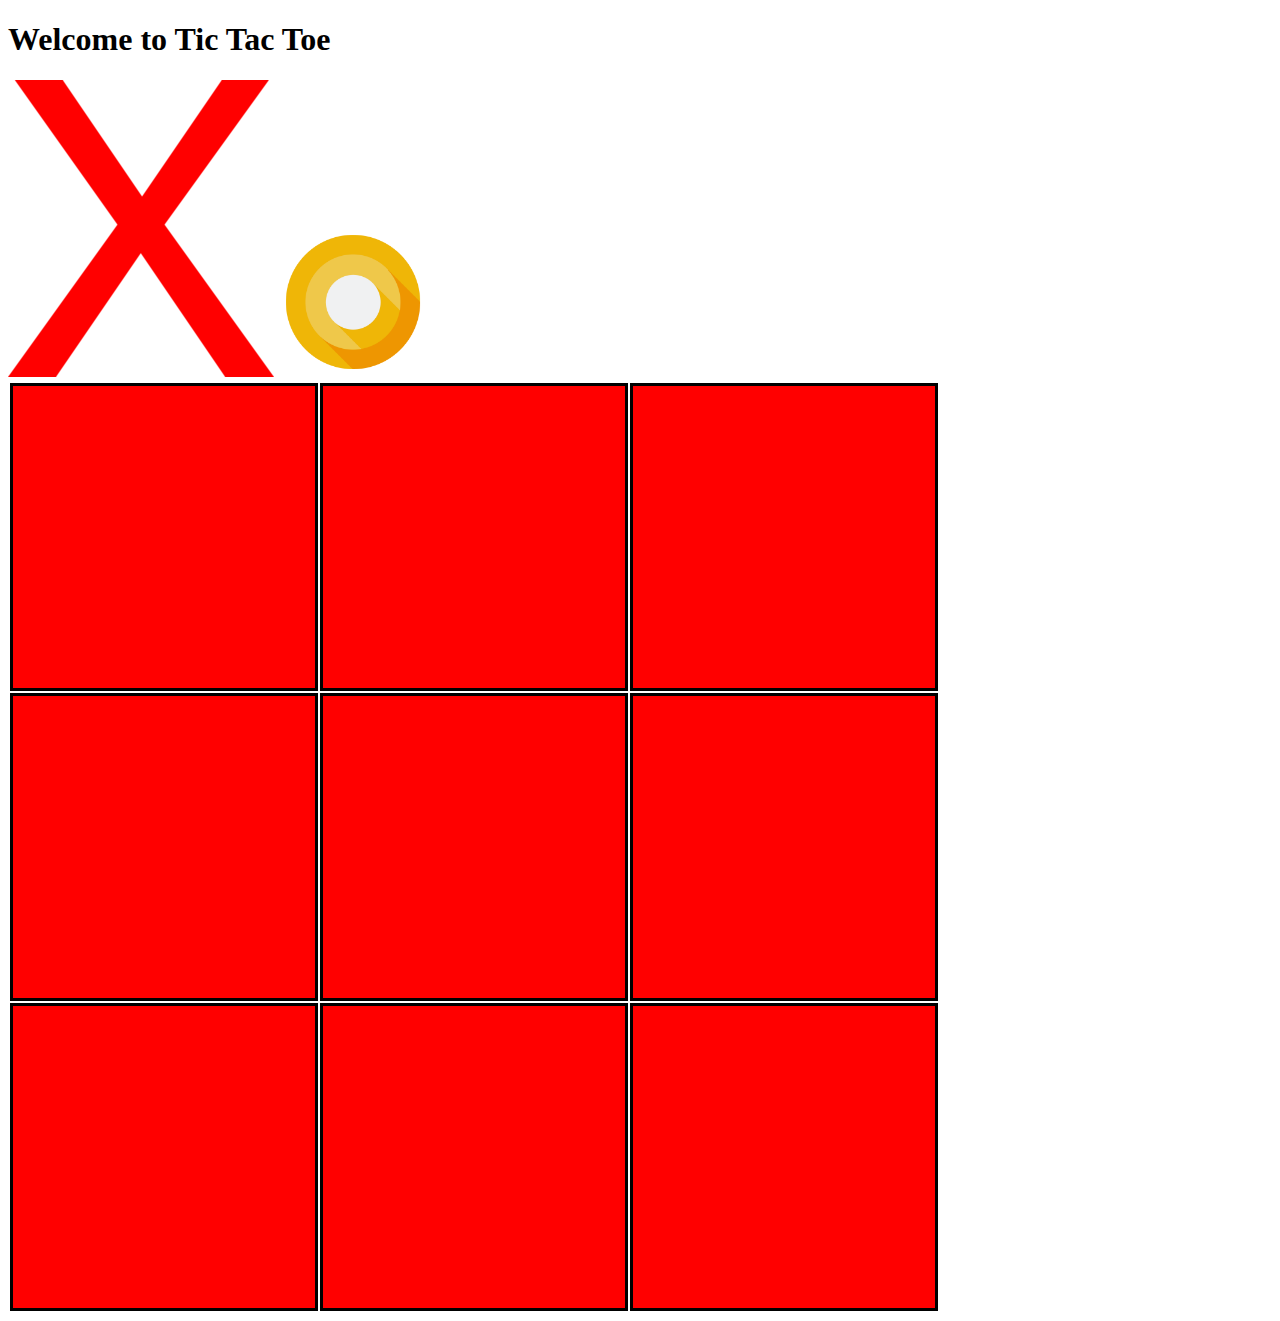
<file: index.html>
<!DOCTYPE html>
<html>
  <head>
    <meta charset="utf-8">
    <title>Tic Tac Toest</title>
    <link rel="stylesheet" href="styles.css" media="screen" title="no title" charset="utf-8">
    <script src="https://ajax.googleapis.com/ajax/libs/jquery/2.2.2/jquery.min.js"></script>
  </head>
  <body>


    <h1>Welcome to Tic Tac Toe</h1>
    <img class='player_1' src="x-png-25.png">
    <img class='player_2' src="0.png" style="width:150px">

    <table>
      <tr>
        <td class="one"></td>
        <td class="two"></td>
        <td class="three"></td>
      </tr>
      <tr>
        <td class="four"></td>
        <td class="five"></td>
        <td class="six"></td>
      </tr>
      <tr>
        <td class="seven"></td>
        <td class="eight"></td>
        <td class="nine"></td>
      </tr>
    </table>
    <script src="ttt.js" charset="utf-8"></script>
  </body>
</html>
</file>
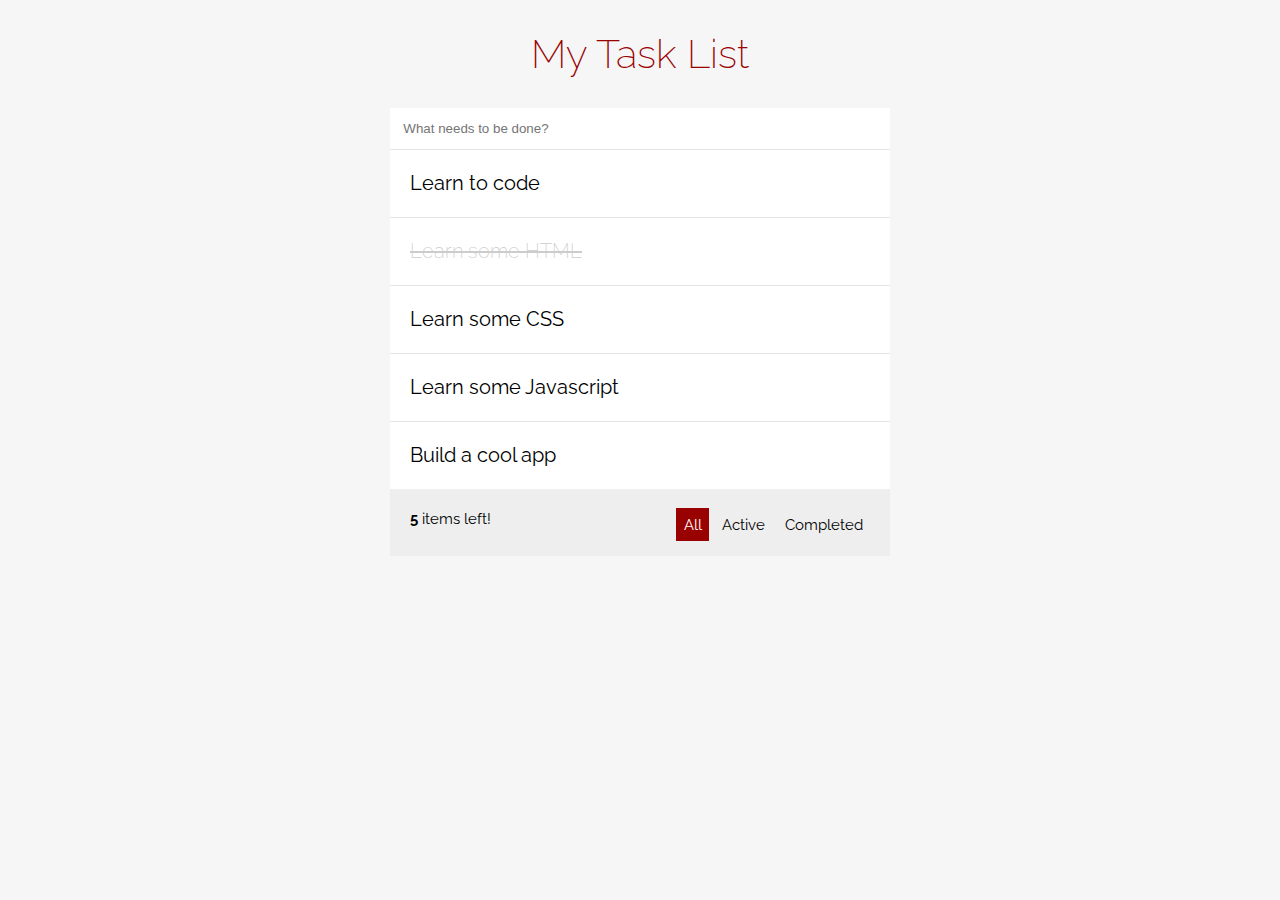
<file: class/index.html>
<!DOCTYPE html>
<html>
  <head>
    <title>Task List</title>

    <meta charset="UTF-8">
    <meta name="viewport" content="width=device-width, initial-scale=1.0">
    <link rel="stylesheet" href="https://necolas.github.io/normalize.css/7.0.0/normalize.css">

    <link href='https://fonts.googleapis.com/css?family=Raleway:400,200' rel='stylesheet' type='text/css'>
    <link rel="stylesheet" href="styles.css">
  </head>
  <body>

    <header>
      <h1>My Task List</h1>
    </header>

    <main id="task-panel">
      <form id="new-todo" action="/todos" method="post">
        <input type="text" id="todo-task" name="task" placeholder="What needs to be done?">
      </form>

      <ul id="tasks-list">
        <li class="task">
          <a>Learn to code</a>
        </li>

        <li class="task is-complete">
          <a>Learn some HTML</a>
        </li>

        <li class="task">
          <a>Learn some CSS</a>
        </li>

        <li class="task">
          <a>Learn some Javascript</a>
        </li>

        <li class="task">
          <a>Build a cool app</a>
        </li>
      </ul>

      <footer class="status-bar">
        <div class="tasks-remaining"><strong id="counter">5</strong> items left!</div>

        <ul id="todos-filters">
          <li class="todo-filter all is-active">
            <a href="#">All</a>
          </li>
          <li class="todo-filter active">
            <a href="#">Active</a>
          </li>
          <li class="todo-filter completed">
            <a href="#">Completed</a>
          </li>
        </ul>
      </footer>
    </main>

    <footer>
    </footer>

    <!-- Add a script tag that will get our javascript file -->

  </body>
</html>
</file>
<file: styles.css>
td {
  font-family: Baskerville, serif;

  font-size: 150px;
  text-align: center;
  border: 3px solid black;
  width: 300px;
  height: 300px;
  cursor: pointer;
  background-color: red;
}



.o{
    background-color: blue;
}

.x{
    background-color: pink;
}
</file>
<file: class/styles.css>
/*
  Task List App Styles
  This file contains all of the styles for the Task List App.
  The styles are organized from general to specific, with styles for specific
  parts of the interface prefaced with a commented title.
*/

/* Baseline App Styles */
*,
*::before,
*::after {
  box-sizing: border-box;
}

html {
  font-family: "Raleway", "Helvetica Neue", Helvetica, Arial, sans-serif;
  font-size: 20px;
  font-weight: 400;
  line-height: 1.35;
}

body {
  background-color: #f6f6f6;
}

h1 {
  font-weight: 200;
  text-align: center;
  color: #990000;
}

footer {
  text-align: center;
}

small {
  font-size: 0.75rem;
  font-weight: 200;
  line-height: 1.5;
  color: #ccc;
  vertical-align: middle;
}

a {
  text-decoration: none;
  font-size: 0.75em;
}

/* Area to display remaining task count */
.status-bar {
  padding: 1em;
  background-color: #eeeeee;
  overflow: hidden;
}

.tasks-remaining {
  float: left;
  font-size: 0.75rem;
}

#task-panel {
  background-color: white;
  max-width: 500px;
  margin: 0 auto;
  margin-bottom: 20px;
}

#task-panel > footer {
  text-align: left;
}

/* Task List Container */
#tasks-list {
  margin: 0;
  padding: 0;
  list-style-type: none;
}

/* Individual task list items and links within */
.task {
  padding: 1em;
  border-bottom: 1px solid #e4e4e4;
  cursor: pointer;
}

.task:last-child {
  border-bottom: 0;
}

.task > a {
  font-size: 20px;
  color: black;
}

.task > a:hover {
  color: #990000;
}

.task.is-complete > a {
  color: #ccc;
  font-weight: 200;
  text-decoration: line-through;
}

/* Filter List */
#todos-filters {
  float: right;
  margin: 0;
  padding: 0;
  list-style-type: none;
}

/* Individual filter items */
.todo-filter {
  display: inline-block;
}

.todo-filter > a {
  color: black;
  padding: 0.5em;
}

.todo-filter.is-active > a {
  color: white;
  background-color: #990000;
}

/* Form for adding a new Todo */
#new-todo {
  overflow: auto;
  border-bottom: 1px solid #e4e4e4;
}

#todo-task {
  display: inline-block;
  width: 100%;
  border: 0;
  padding: 1em;
}

#todo-task:focus {
  outline: none;
}

/* Bitmaker wordmark in footer */
.footer-wordmark {
  max-height: 20px;
  vertical-align: middle;
}
</file>
